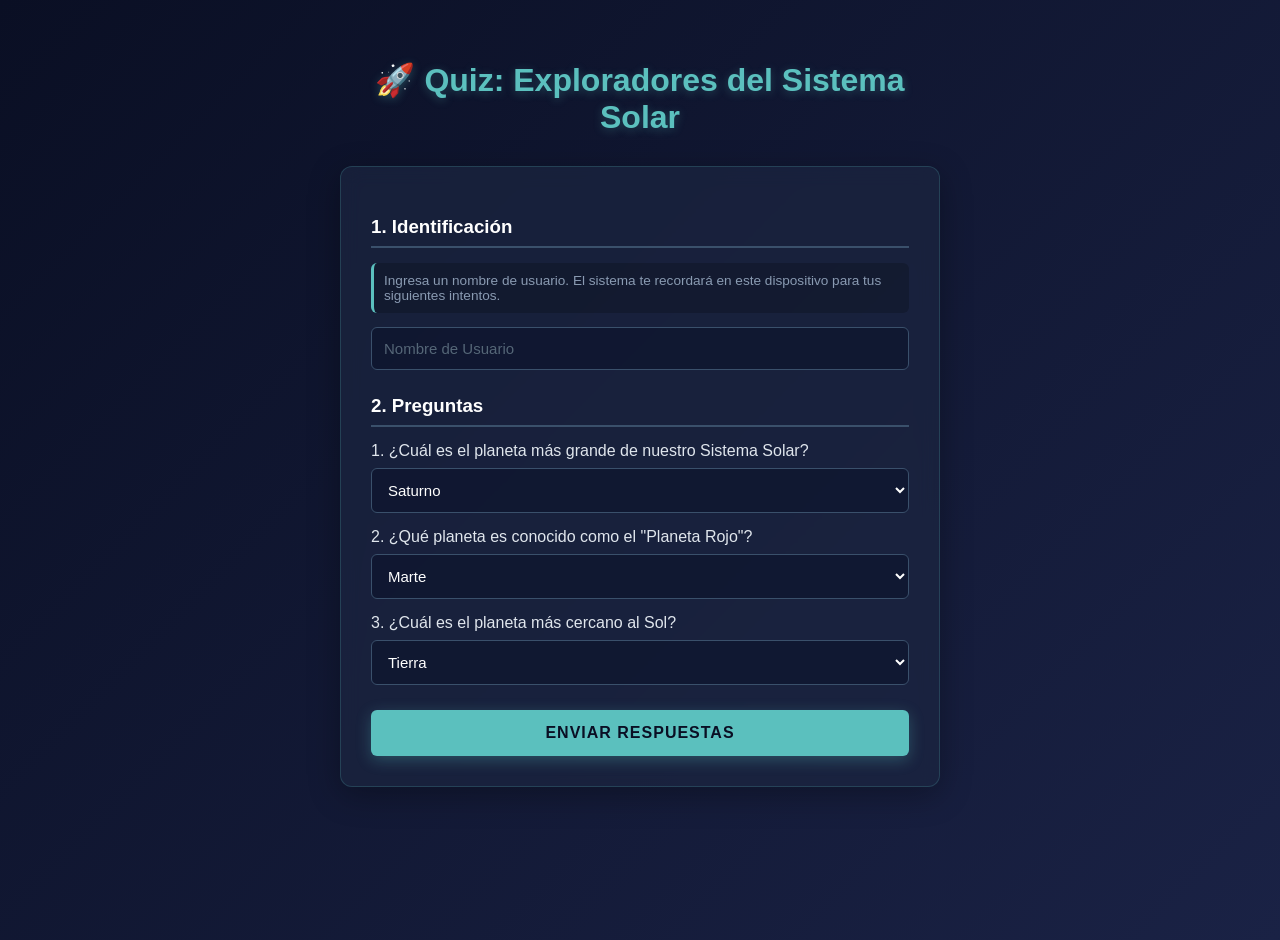
<file: index.html>
<!DOCTYPE html>
<html lang="es">
<head>
    <meta charset="UTF-8">
    <meta name="viewport" content="width=device-width, initial-scale=1.0">
    <meta http-equiv="Content-Security-Policy" content="default-src 'none'; script-src 'self'; style-src 'self'; connect-src https://script.google.com https://script.googleusercontent.com; form-action 'self';">
    <title>Quiz: El Sistema Solar</title>
    <link rel="stylesheet" href="style.css">
</head>
<body>

    <div class="contenedor-principal">
        <h1 class="titulo-quiz">🚀 Quiz: Exploradores del Sistema Solar</h1>
        
        <div id="mensaje-error" class="alerta alerta-error"></div>
        <div id="mensaje-exito" class="alerta alerta-exito"></div>

        <div class="card" id="quiz-container">
            <form id="formulario-quiz" autocomplete="off">
                <div class="seccion">
                    <h3>1. Identificación</h3>
                    <p class="nota">Ingresa un nombre de usuario. El sistema te recordará en este dispositivo para tus siguientes intentos.</p>
                    
                    <div class="grupo-input">
                        <input type="text" id="username" placeholder="Nombre de Usuario" required>
                    </div>
                </div>

                <div class="seccion">
                    <h3>2. Preguntas</h3>
                    
                    <div class="grupo-input">
                        <label>1. ¿Cuál es el planeta más grande de nuestro Sistema Solar?</label>
                        <select id="p1">
                            <option value="A">Saturno</option>
                            <option value="B">Júpiter</option>
                            <option value="C">Neptuno</option>
                        </select>
                    </div>

                    <div class="grupo-input">
                        <label>2. ¿Qué planeta es conocido como el "Planeta Rojo"?</label>
                        <select id="p2">
                            <option value="A">Marte</option>
                            <option value="B">Venus</option>
                            <option value="C">Mercurio</option>
                        </select>
                    </div>

                    <div class="grupo-input">
                        <label>3. ¿Cuál es el planeta más cercano al Sol?</label>
                        <select id="p3">
                            <option value="A">Tierra</option>
                            <option value="B">Venus</option>
                            <option value="C">Mercurio</option>
                        </select>
                    </div>
                </div>

                <button type="submit" id="btn-enviar" class="btn-primario">Enviar Respuestas</button>
            </form>
        </div>

        <div class="card" id="leaderboard">
            <h2 class="titulo-leaderboard">🏆 Top Exploradores</h2>
            <div class="tabla-contenedor">
                <table id="tabla-posiciones">
                    <thead>
                        <tr>
                            <th>Usuario</th>
                            <th>Mejor Puntaje</th>
                        </tr>
                    </thead>
                    <tbody>
                        </tbody>
                </table>
            </div>
            <button id="btn-reiniciar" class="btn-secundario">Hacer otro intento</button>
        </div>
    </div>

    <script src="script.js"></script>
</body>
</html>
</file>
<file: style.css>
/* Variables para colores y estilos globales */
:root {
    --bg-dark: #0a0f24;
    --bg-gradient: linear-gradient(135deg, #0a0f24 0%, #1a2245 100%);
    --card-bg: rgba(28, 37, 65, 0.7);
    --card-border: rgba(91, 192, 190, 0.2);
    --text-main: #e0e6ed;
    --text-muted: #8a9bb2;
    --primary: #5bc0be;
    --primary-hover: #3a8a89;
    --secondary: #3a506b;
    --error: #ff4d4d;
    --success: #2ecc71;
}

body {
    font-family: 'Segoe UI', Roboto, Helvetica, Arial, sans-serif;
    background: var(--bg-gradient);
    color: var(--text-main);
    margin: 0;
    padding: 20px;
    min-height: 100vh;
    display: flex;
    justify-content: center;
    align-items: flex-start;
}

.contenedor-principal {
    width: 100%;
    max-width: 600px;
    margin-top: 20px;
}

.titulo-quiz {
    text-align: center;
    color: var(--primary);
    text-shadow: 0 2px 10px rgba(91, 192, 190, 0.3);
    margin-bottom: 30px;
}

/* Estilos de Tarjeta (Glassmorphism) */
.card {
    background: var(--card-bg);
    backdrop-filter: blur(10px);
    -webkit-backdrop-filter: blur(10px);
    border: 1px solid var(--card-border);
    padding: 30px;
    border-radius: 12px;
    box-shadow: 0 8px 32px rgba(0, 0, 0, 0.3);
    margin-bottom: 20px;
}

.seccion {
    margin-bottom: 25px;
}

.seccion h3 {
    color: #fff;
    border-bottom: 2px solid var(--secondary);
    padding-bottom: 8px;
    margin-bottom: 15px;
}

.nota {
    font-size: 0.85em;
    color: var(--text-muted);
    background: rgba(0,0,0,0.2);
    padding: 10px;
    border-radius: 6px;
    border-left: 3px solid var(--primary);
}

/* Entradas de formulario */
.grupo-input {
    margin-bottom: 15px;
}

.grupo-input label {
    display: block;
    margin-bottom: 8px;
    font-weight: 500;
}

input, select {
    width: 100%;
    padding: 12px;
    background-color: rgba(11, 19, 43, 0.6);
    border: 1px solid var(--secondary);
    color: white;
    border-radius: 6px;
    box-sizing: border-box;
    font-size: 15px;
    transition: all 0.3s ease;
}

input:focus, select:focus {
    outline: none;
    border-color: var(--primary);
    box-shadow: 0 0 8px rgba(91, 192, 190, 0.4);
}

input::placeholder {
    color: #556677;
}

/* Botones */
button {
    width: 100%;
    padding: 14px;
    border: none;
    border-radius: 6px;
    font-size: 16px;
    font-weight: bold;
    cursor: pointer;
    transition: all 0.3s ease;
    text-transform: uppercase;
    letter-spacing: 1px;
}

.btn-primario {
    background-color: var(--primary);
    color: var(--bg-dark);
    box-shadow: 0 4px 15px rgba(91, 192, 190, 0.3);
}

.btn-primario:hover:not(:disabled) {
    background-color: var(--primary-hover);
    transform: translateY(-2px);
}

.btn-primario:disabled {
    background-color: var(--secondary);
    color: #aaa;
    cursor: not-allowed;
    box-shadow: none;
}

.btn-secundario {
    background-color: transparent;
    border: 2px solid var(--secondary);
    color: white;
    margin-top: 20px;
}

.btn-secundario:hover {
    background-color: var(--secondary);
}

/* Alertas */
.alerta {
    padding: 15px;
    border-radius: 8px;
    margin-bottom: 20px;
    display: none;
    font-weight: 500;
    animation: fadeIn 0.3s ease;
}

.alerta-error {
    background-color: rgba(255, 77, 77, 0.15);
    border: 1px solid var(--error);
    color: #ff8080;
}

.alerta-exito {
    background-color: rgba(46, 204, 113, 0.15);
    border: 1px solid var(--success);
    color: #82e0aa;
}

/* Tabla Leaderboard */
#leaderboard {
    display: none;
}

.titulo-leaderboard {
    text-align: center;
    color: gold;
    text-shadow: 0 2px 10px rgba(255, 215, 0, 0.2);
}

.tabla-contenedor {
    overflow-x: auto;
}

table {
    width: 100%;
    border-collapse: separate;
    border-spacing: 0;
    margin-top: 15px;
    border-radius: 8px;
    overflow: hidden;
}

th, td {
    padding: 12px 15px;
    text-align: left;
}

th {
    background-color: var(--secondary);
    color: white;
    font-weight: 600;
}

td {
    background-color: rgba(11, 19, 43, 0.4);
    border-bottom: 1px solid rgba(255, 255, 255, 0.05);
}

tbody tr:hover td {
    background-color: rgba(91, 192, 190, 0.1);
}

/* Animaciones */
@keyframes fadeIn {
    from { opacity: 0; transform: translateY(-10px); }
    to { opacity: 1; transform: translateY(0); }
}
</file>
